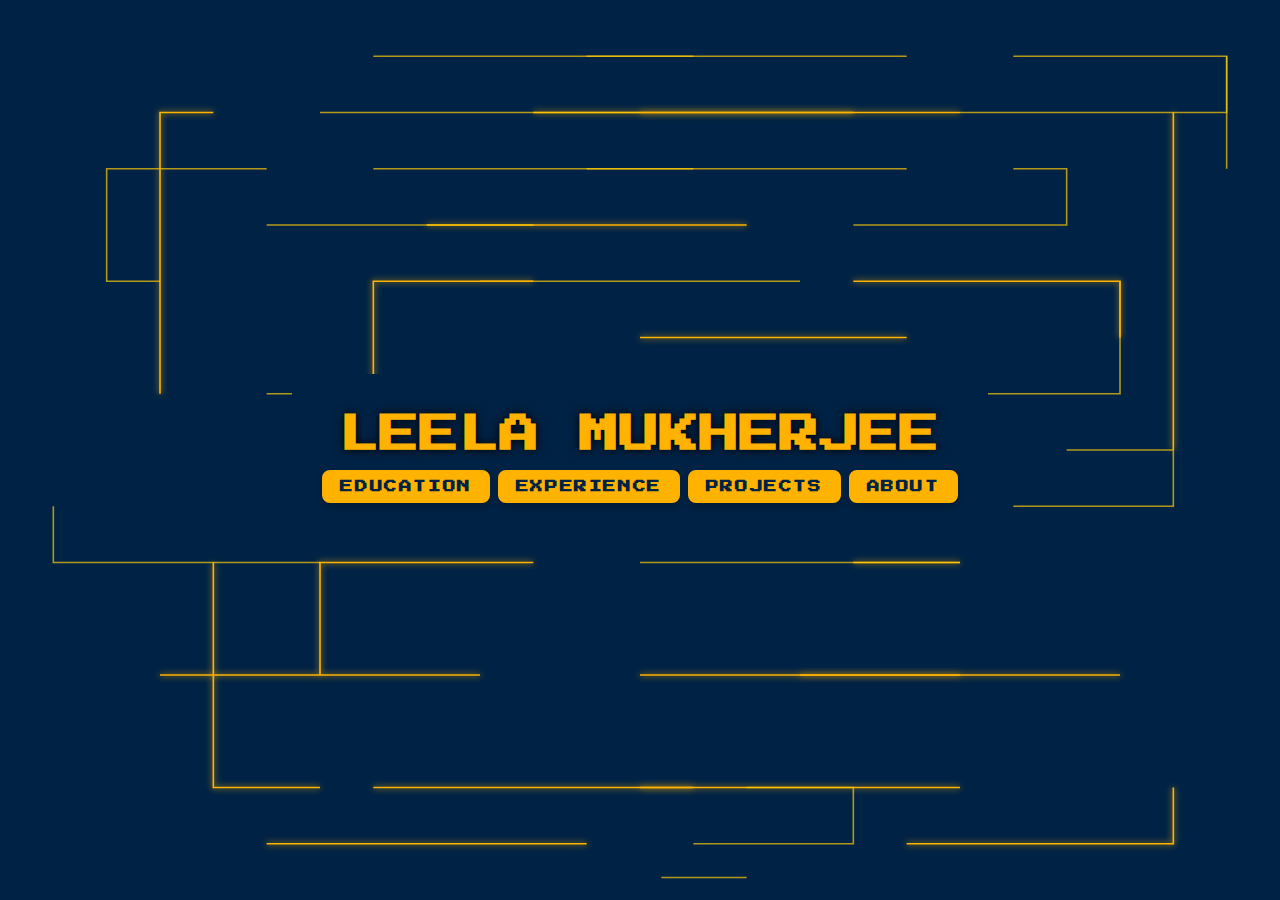
<file: index.html>
<!DOCTYPE html>
<html lang="en">
<head>
    <meta charset="UTF-8">
    <meta name="viewport" content="width=device-width, initial-scale=1.0">
    <title>Portfolio - Leela Mukherjee</title>
    <link href="https://fonts.googleapis.com/css2?family=Press+Start+2P&display=swap" rel="stylesheet">
    <link rel="stylesheet" href="style.css">
</head>
<body class="homepage">
    <!-- Background Animation -->
    <div class="background">
        <svg xmlns="http://www.w3.org/2000/svg" viewBox="0 0 1200 800" preserveAspectRatio="none">
            <!-- Glow Filter -->
            <defs>
                <filter id="glow" x="-50%" y="-50%" width="200%" height="200%">
                    <feGaussianBlur stdDeviation="3" result="coloredBlur"/>
                    <feMerge>
                        <feMergeNode in="coloredBlur"/>
                        <feMergeNode in="SourceGraphic"/>
                    </feMerge>
                </filter>
            </defs>

            <!-- Circuit Paths -->
            <path class="circuit" d="M50 50 H1150 V150 H100 V250 H1050 V350 H150" />
            <path class="circuit glow" d="M200 200 V700 H1000 V600 H300 V500 H900" />
            <path class="circuit" d="M100 400 H1100 V450 H50 V500 H1150" />
            <path class="circuit glow" d="M300 100 H900 V200 H400 V300 H850" />
            <path class="circuit" d="M400 700 H800 V750 H500 V780 H700" />
            <path class="circuit glow" d="M150 650 V100 H1100 V750 H200" />
            <path class="circuit" d="M250 50 H1150 V100 H200 V150 H1000 V200 H250" />
            <path class="circuit glow" d="M150 300 V600 H1050 V250 H350 V700 H900" />
        </svg>
    </div>

    <!-- Centralized Content -->
    <div class="content">
        <h1>Leela Mukherjee</h1>
        <!-- <p>Aspiring Computer Engineer</p> -->
        <div class="buttons">
            <a href="education.html">Education</a>
            <a href="experience.html">Experience</a>
            <a href="projects.html">Projects</a>
            <a href="about.html">About</a>
        </div>
    </div>
</body>
</html>
</file>
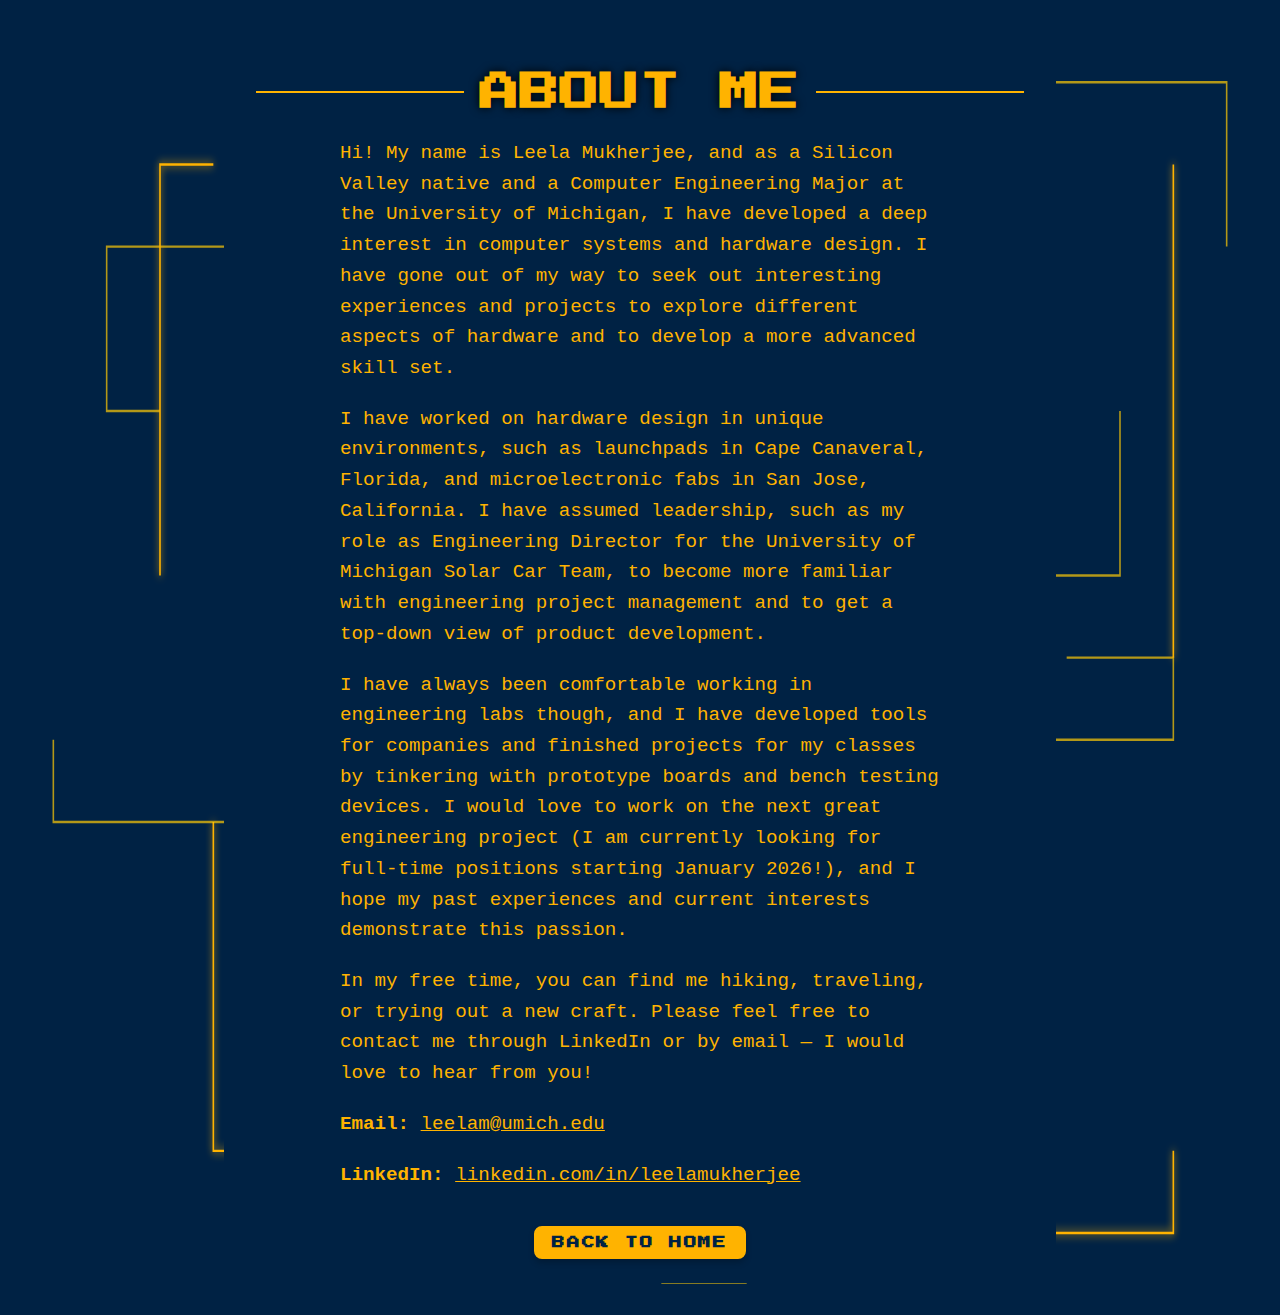
<file: about.html>
<!DOCTYPE html>
<html lang="en">
<head>
  <meta charset="UTF-8" />
  <meta name="viewport" content="width=device-width, initial-scale=1.0" />
  <title>About - Leela Mukherjee</title>
  <link href="https://fonts.googleapis.com/css2?family=Press+Start+2P&display=swap" rel="stylesheet" />
  <link rel="stylesheet" href="style.css" />
</head>
<body class="education-page">
  <!-- Background Animation -->
  <div class="background">
    <svg xmlns="http://www.w3.org/2000/svg" viewBox="0 0 1200 800" preserveAspectRatio="none">
      <defs>
        <filter id="glow" x="-50%" y="-50%" width="200%" height="200%">
          <feGaussianBlur stdDeviation="3" result="coloredBlur" />
          <feMerge>
            <feMergeNode in="coloredBlur"/>
            <feMergeNode in="SourceGraphic"/>
          </feMerge>
        </filter>
      </defs>
      <path class="circuit" d="M50 50 H1150 V150 H100 V250 H1050 V350 H150" />
      <path class="circuit glow" d="M200 200 V700 H1000 V600 H300 V500 H900" />
      <path class="circuit" d="M100 400 H1100 V450 H50 V500 H1150" />
      <path class="circuit glow" d="M300 100 H900 V200 H400 V300 H850" />
      <path class="circuit" d="M400 700 H800 V750 H500 V780 H700" />
      <path class="circuit glow" d="M150 650 V100 H1100 V750 H200" />
    </svg>
  </div>

  <!-- Centralized Content -->
  <div class="content">
    <h1>About Me</h1>

    <div class="education-details about-text">
      <p>
        Hi! My name is Leela Mukherjee, and as a Silicon Valley native and a Computer Engineering Major at the University of Michigan, I have developed a deep interest in computer systems and hardware design. I have gone out of my way to seek out interesting experiences and projects to explore different aspects of hardware and to develop a more advanced skill set.
      </p>

      <p>
        I have worked on hardware design in unique environments, such as launchpads in Cape Canaveral, Florida, and microelectronic fabs in San Jose, California. I have assumed leadership, such as my role as Engineering Director for the University of Michigan Solar Car Team, to become more familiar with engineering project management and to get a top-down view of product development.
      </p>

      <p>
        I have always been comfortable working in engineering labs though, and I have developed tools for companies and finished projects for my classes by tinkering with prototype boards and bench testing devices. I would love to work on the next great engineering project (I am currently looking for full-time positions starting January 2026!), and I hope my past experiences and current interests demonstrate this passion.
      </p>

      <p>
        In my free time, you can find me hiking, traveling, or trying out a new craft. Please feel free to contact me through LinkedIn or by email — I would love to hear from you!
      </p>

      <p><strong>Email:</strong> <a href="mailto:leelam@umich.edu" style="color: #FFB300; text-decoration: underline;">leelam@umich.edu</a></p>
      <p><strong>LinkedIn:</strong> <a href="https://linkedin.com/in/leelamukherjee" target="_blank" style="color: #FFB300; text-decoration: underline;">linkedin.com/in/leelamukherjee</a></p>
    </div>

    <a href="index.html" class="back-button">Back to Home</a>
  </div>
</body>
</html>
</file>
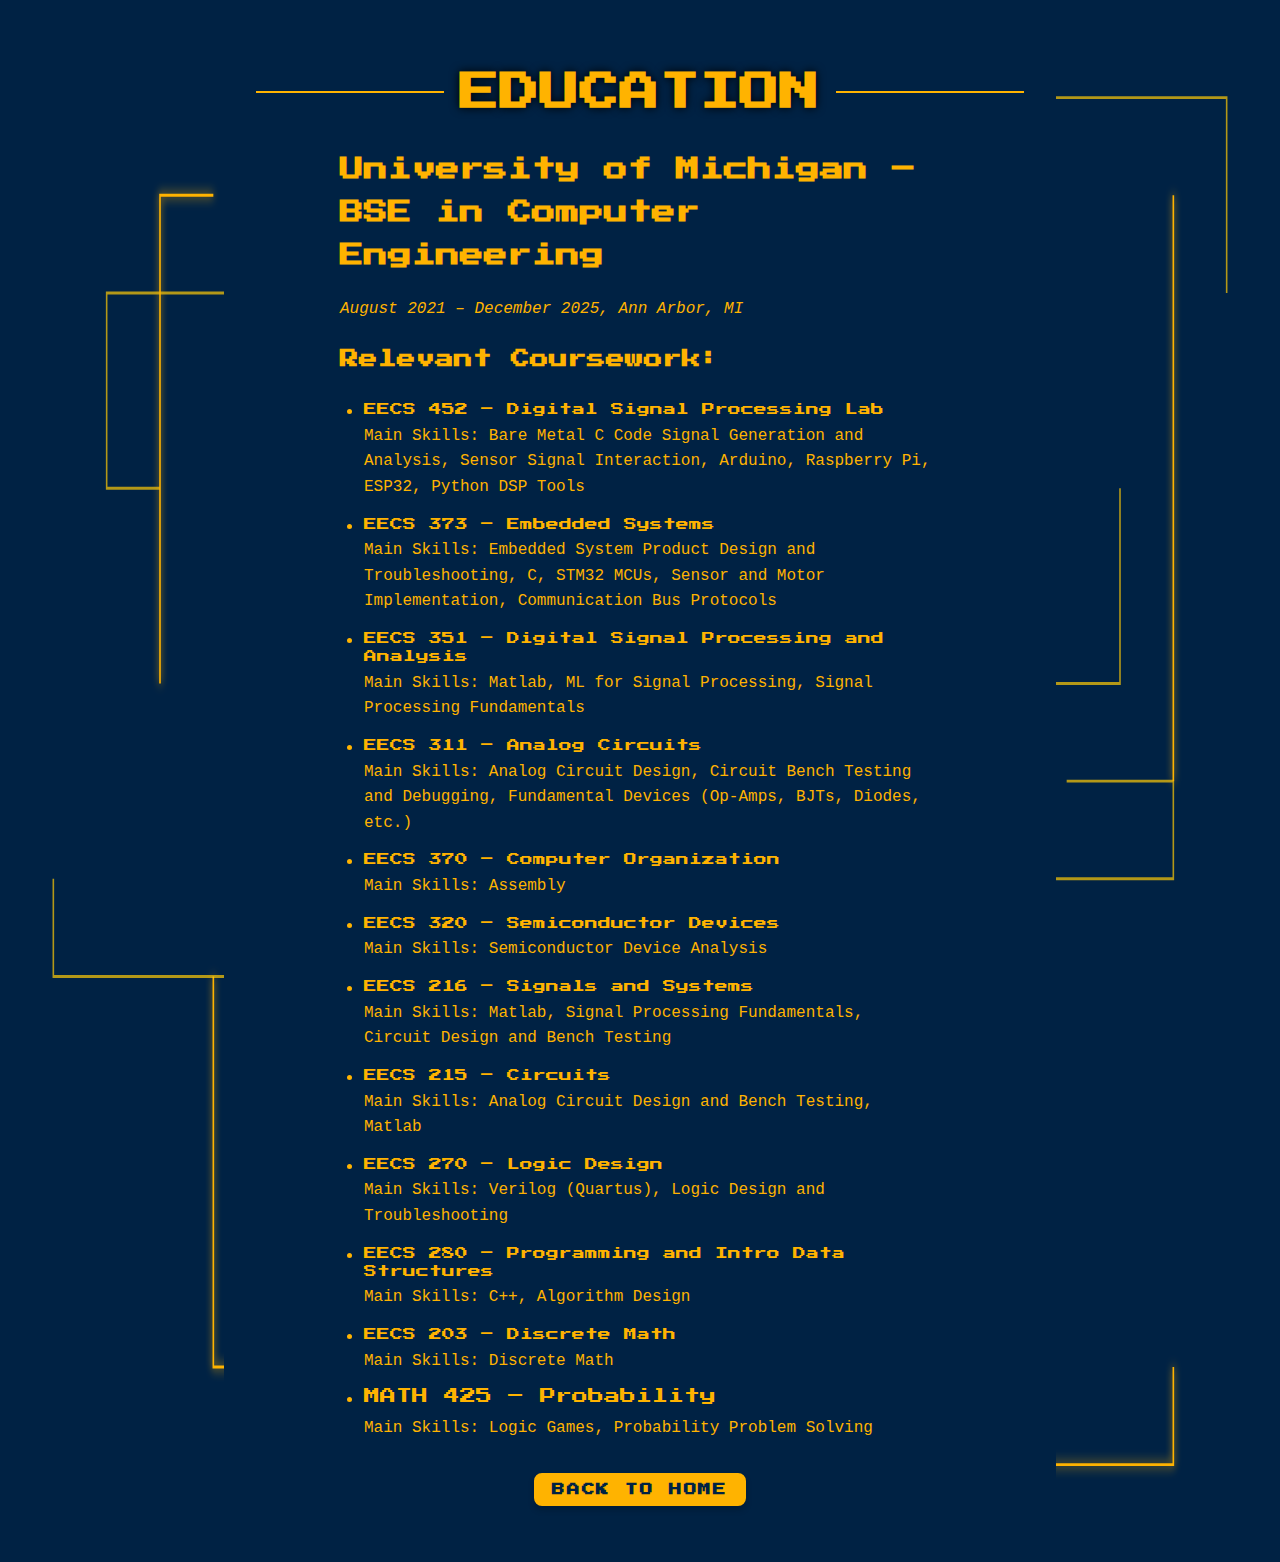
<file: education.html>
<!DOCTYPE html>
<html lang="en">
<head>
    <meta charset="UTF-8">
    <meta name="viewport" content="width=device-width, initial-scale=1.0">
    <title>Education - Leela Mukherjee</title>
    <link href="https://fonts.googleapis.com/css2?family=Press+Start+2P&display=swap" rel="stylesheet">
    <link rel="stylesheet" href="style.css">
</head>
<body class="education-page">
    <!-- Background Animation -->
    <div class="background">
        <svg xmlns="http://www.w3.org/2000/svg" viewBox="0 0 1200 800" preserveAspectRatio="none">
            <!-- Glow Filter -->
            <defs>
                <filter id="glow" x="-50%" y="-50%" width="200%" height="200%">
                    <feGaussianBlur stdDeviation="3" result="coloredBlur"/>
                    <feMerge>
                        <feMergeNode in="coloredBlur"/>
                        <feMergeNode in="SourceGraphic"/>
                    </feMerge>
                </filter>
            </defs>

            <!-- Circuit Paths -->
            <path class="circuit" d="M50 50 H1150 V150 H100 V250 H1050 V350 H150" />
            <path class="circuit glow" d="M200 200 V700 H1000 V600 H300 V500 H900" />
            <path class="circuit" d="M100 400 H1100 V450 H50 V500 H1150" />
            <path class="circuit glow" d="M300 100 H900 V200 H400 V300 H850" />
            <path class="circuit" d="M400 700 H800 V750 H500 V780 H700" />
            <path class="circuit glow" d="M150 650 V100 H1100 V750 H200" />
        </svg>
    </div>

    <!-- Centralized Content -->
    <div class="content">
        <h1>Education</h1>

        <div class="education-details">
            <h2>University of Michigan – BSE in Computer Engineering</h2>
            <span class="subtext">August 2021 – December 2025, Ann Arbor, MI</span>

            <h3>Relevant Coursework:</h3>
            <ul class="course-list">
                <li>
                    <div class="course-title-1">EECS 452 – Digital Signal Processing Lab</div>
                    <span class="skills">Main Skills: Bare Metal C Code Signal Generation and Analysis, Sensor Signal Interaction, Arduino, Raspberry Pi, ESP32, Python DSP Tools</span>
                </li>
                <li>
                    <div class="course-title-1">EECS 373 – Embedded Systems</div>
                    <span class="skills">Main Skills: Embedded System Product Design and Troubleshooting, C, STM32 MCUs, Sensor and Motor Implementation, Communication Bus Protocols</span>
                </li>
                <li>
                    <div class="course-title-1">EECS 351 – Digital Signal Processing and Analysis</div>
                    <span class="skills">Main Skills: Matlab, ML for Signal Processing, Signal Processing Fundamentals</span>
                </li>
                <li>
                    <div class="course-title-1">EECS 311 – Analog Circuits</div>
                    <span class="skills">Main Skills: Analog Circuit Design, Circuit Bench Testing and Debugging, Fundamental Devices (Op-Amps, BJTs, Diodes, etc.)</span>
                </li>
                <li>
                    <div class="course-title-1">EECS 370 – Computer Organization</div>
                    <span class="skills">Main Skills: Assembly</span>
                </li>
                <li>
                    <div class="course-title-1">EECS 320 – Semiconductor Devices</div>
                    <span class="skills">Main Skills: Semiconductor Device Analysis</span>
                </li>
                <li>
                    <div class="course-title-1">EECS 216 – Signals and Systems</div>
                    <span class="skills">Main Skills: Matlab, Signal Processing Fundamentals, Circuit Design and Bench Testing</span>
                </li>
                <li>
                    <div class="course-title-1">EECS 215 – Circuits</div>
                    <span class="skills">Main Skills: Analog Circuit Design and Bench Testing, Matlab</span>
                </li>
                <li>
                    <div class="course-title-1">EECS 270 – Logic Design</div>
                    <span class="skills">Main Skills: Verilog (Quartus), Logic Design and Troubleshooting</span>
                </li>
                <li>
                    <div class="course-title-1">EECS 280 – Programming and Intro Data Structures</div>
                    <span class="skills">Main Skills: C++, Algorithm Design</span>
                </li>
                <li>
                    <div class="course-title-1">EECS 203 – Discrete Math</div>
                    <span class="skills">Main Skills: Discrete Math</span>
                </li>
                <li>
                    <div class="course-title-1-1">MATH 425 – Probability</div>
                    <span class="skills">Main Skills: Logic Games, Probability Problem Solving</span>
                </li>
            </ul>
        </div>
        
        
        <a href="index.html" class="back-button">Back to Home</a>
    </div>
</body>
</html>
</file>
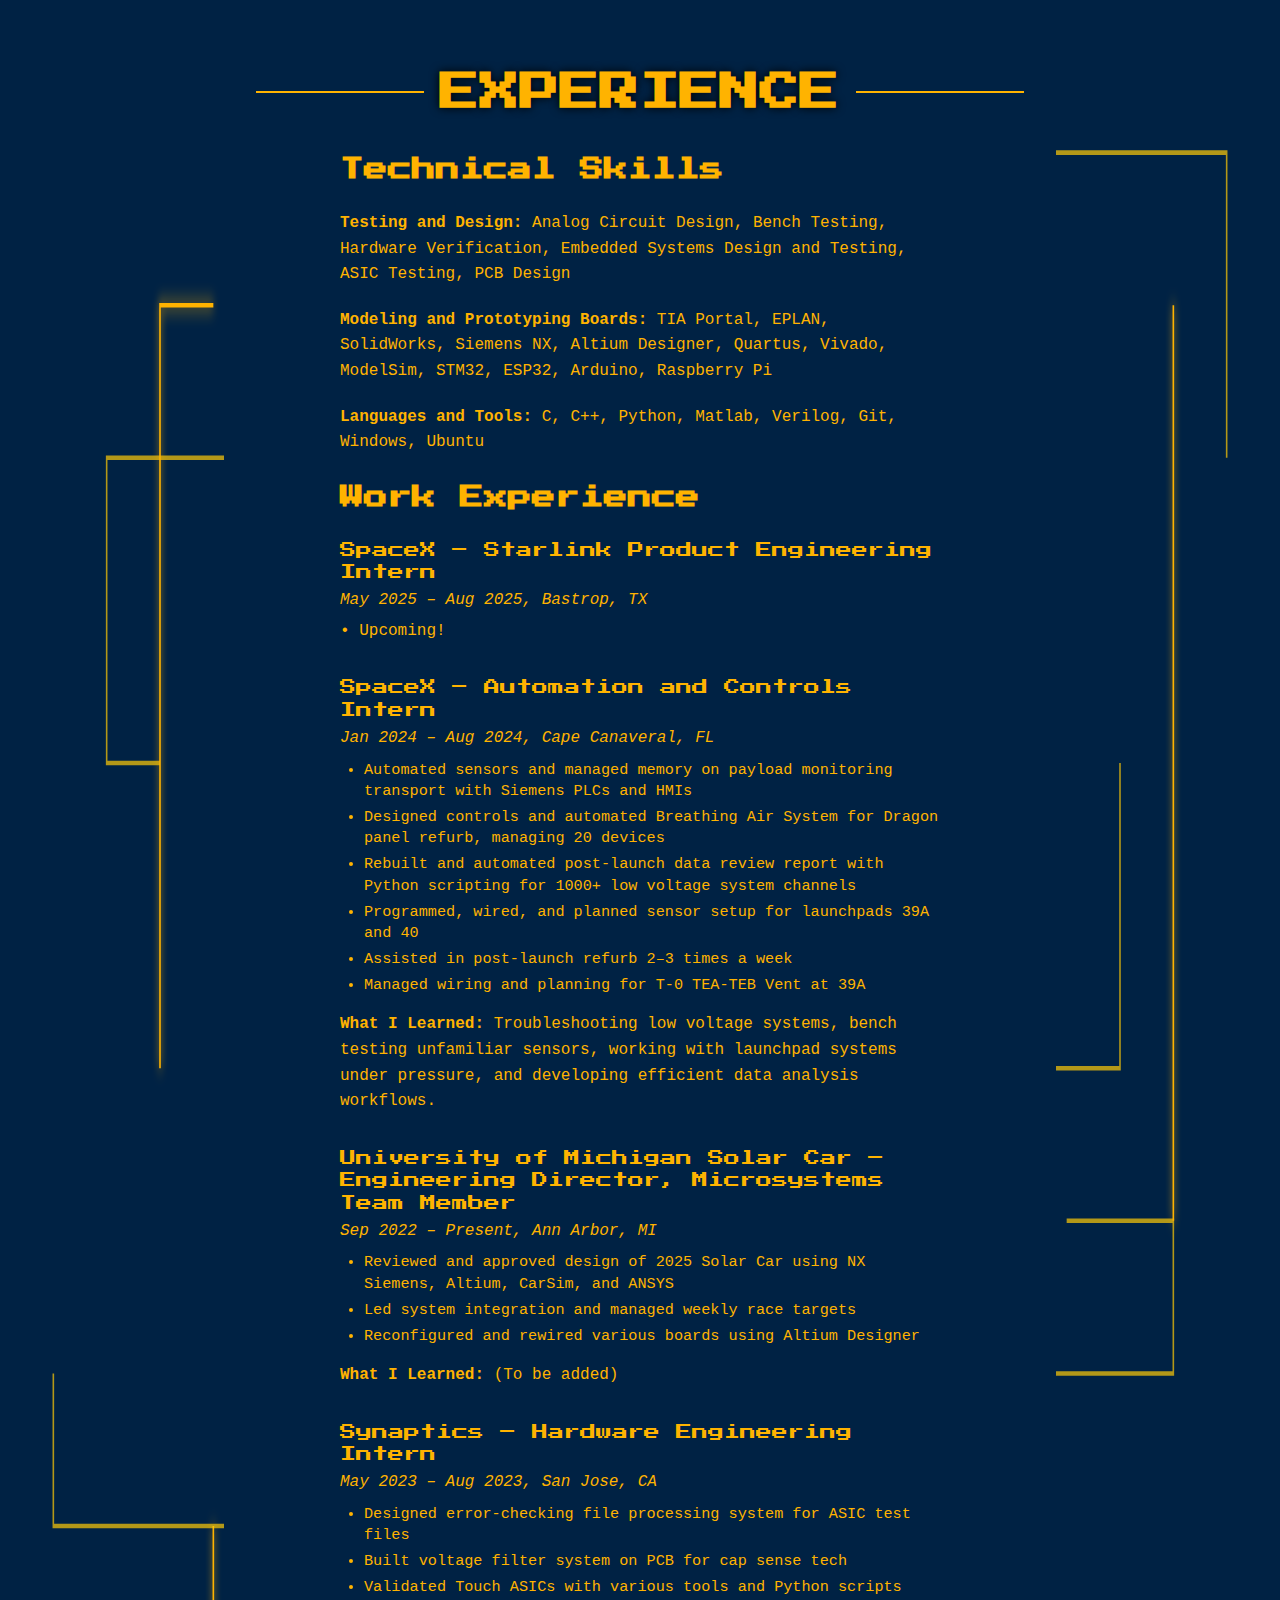
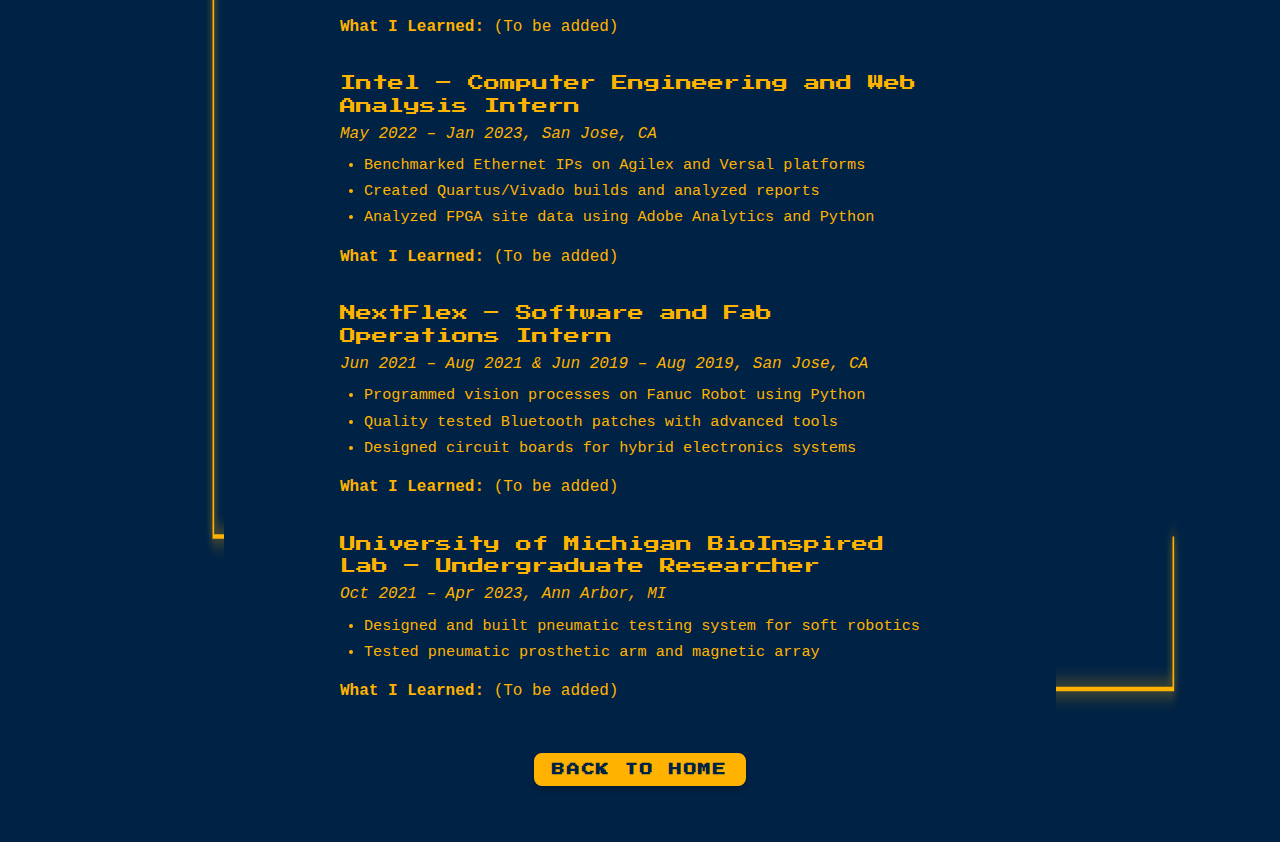
<file: experience.html>
<!DOCTYPE html>
<html lang="en">
<head>
    <meta charset="UTF-8" />
    <meta name="viewport" content="width=device-width, initial-scale=1.0" />
    <title>Experience - Leela Mukherjee</title>
    <link href="https://fonts.googleapis.com/css2?family=Press+Start+2P&display=swap" rel="stylesheet" />
    <link rel="stylesheet" href="style.css" />
</head>
<body class="education-page">
    <!-- Background Animation -->
    <div class="background">
        <svg xmlns="http://www.w3.org/2000/svg" viewBox="0 0 1200 800" preserveAspectRatio="none">
            <defs>
                <filter id="glow" x="-50%" y="-50%" width="200%" height="200%">
                    <feGaussianBlur stdDeviation="3" result="coloredBlur" />
                    <feMerge>
                        <feMergeNode in="coloredBlur" />
                        <feMergeNode in="SourceGraphic" />
                    </feMerge>
                </filter>
            </defs>
            <path class="circuit" d="M50 50 H1150 V150 H100 V250 H1050 V350 H150" />
            <path class="circuit glow" d="M200 200 V700 H1000 V600 H300 V500 H900" />
            <path class="circuit" d="M100 400 H1100 V450 H50 V500 H1150" />
            <path class="circuit glow" d="M300 100 H900 V200 H400 V300 H850" />
            <path class="circuit" d="M400 700 H800 V750 H500 V780 H700" />
            <path class="circuit glow" d="M150 650 V100 H1100 V750 H200" />
        </svg>
    </div>

    <!-- Content -->
    <div class="content">
        <h1>Experience</h1>

        <div class="education-details">
            <h2>Technical Skills</h2>
            <p class="skills"><strong>Testing and Design:</strong> Analog Circuit Design, Bench Testing, Hardware Verification, Embedded Systems Design and Testing, ASIC Testing, PCB Design</p>
            <p class="skills"><strong>Modeling and Prototyping Boards:</strong> TIA Portal, EPLAN, SolidWorks, Siemens NX, Altium Designer, Quartus, Vivado, ModelSim, STM32, ESP32, Arduino, Raspberry Pi</p>
            <p class="skills"><strong>Languages and Tools:</strong> C, C++, Python, Matlab, Verilog, Git, Windows, Ubuntu</p>

            <h2>Work Experience</h2>
            <div class="course-entry">
                <div class="course-title">SpaceX – Starlink Product Engineering Intern</div>
                <span class="subtext">May 2025 – Aug 2025, Bastrop, TX</span>
                <span class="skills">• Upcoming!</span>
            </div>

            <div class="course-entry">
                <div class="course-title">SpaceX – Automation and Controls Intern</div>
                <span class="subtext">Jan 2024 – Aug 2024, Cape Canaveral, FL</span>
                <ul class="skills">
                    <li>Automated sensors and managed memory on payload monitoring transport with Siemens PLCs and HMIs</li>
                    <li>Designed controls and automated Breathing Air System for Dragon panel refurb, managing 20 devices</li>
                    <li>Rebuilt and automated post-launch data review report with Python scripting for 1000+ low voltage system channels</li>
                    <li>Programmed, wired, and planned sensor setup for launchpads 39A and 40</li>
                    <li>Assisted in post-launch refurb 2–3 times a week</li>
                    <li>Managed wiring and planning for T-0 TEA-TEB Vent at 39A</li>
                </ul>
                <span class="skills"><strong>What I Learned:</strong> Troubleshooting low voltage systems, bench testing unfamiliar sensors, working with launchpad systems under pressure, and developing efficient data analysis workflows.</span>
            </div>

            <div class="course-entry">
                <div class="course-title">University of Michigan Solar Car – Engineering Director, Microsystems Team Member</div>
                <span class="subtext">Sep 2022 – Present, Ann Arbor, MI</span>
                <ul class="skills">
                    <li>Reviewed and approved design of 2025 Solar Car using NX Siemens, Altium, CarSim, and ANSYS</li>
                    <li>Led system integration and managed weekly race targets</li>
                    <li>Reconfigured and rewired various boards using Altium Designer</li>
                </ul>
                <span class="skills"><strong>What I Learned:</strong> (To be added)</span>
            </div>

            <div class="course-entry">
                <div class="course-title">Synaptics – Hardware Engineering Intern</div>
                <span class="subtext">May 2023 – Aug 2023, San Jose, CA</span>
                <ul class="skills">
                    <li>Designed error-checking file processing system for ASIC test files</li>
                    <li>Built voltage filter system on PCB for cap sense tech</li>
                    <li>Validated Touch ASICs with various tools and Python scripts</li>
                </ul>
                <span class="skills"><strong>What I Learned:</strong> (To be added)</span>
            </div>

            <div class="course-entry">
                <div class="course-title">Intel – Computer Engineering and Web Analysis Intern</div>
                <span class="subtext">May 2022 – Jan 2023, San Jose, CA</span>
                <ul class="skills">
                    <li>Benchmarked Ethernet IPs on Agilex and Versal platforms</li>
                    <li>Created Quartus/Vivado builds and analyzed reports</li>
                    <li>Analyzed FPGA site data using Adobe Analytics and Python</li>
                </ul>
                <span class="skills"><strong>What I Learned:</strong> (To be added)</span>
            </div>

            <div class="course-entry">
                <div class="course-title">NextFlex – Software and Fab Operations Intern</div>
                <span class="subtext">Jun 2021 – Aug 2021 & Jun 2019 – Aug 2019, San Jose, CA</span>
                <ul class="skills">
                    <li>Programmed vision processes on Fanuc Robot using Python</li>
                    <li>Quality tested Bluetooth patches with advanced tools</li>
                    <li>Designed circuit boards for hybrid electronics systems</li>
                </ul>
                <span class="skills"><strong>What I Learned:</strong> (To be added)</span>
            </div>

            <div class="course-entry">
                <div class="course-title">University of Michigan BioInspired Lab – Undergraduate Researcher</div>
                <span class="subtext">Oct 2021 – Apr 2023, Ann Arbor, MI</span>
                <ul class="skills">
                    <li>Designed and built pneumatic testing system for soft robotics</li>
                    <li>Tested pneumatic prosthetic arm and magnetic array</li>
                </ul>
                <span class="skills"><strong>What I Learned:</strong> (To be added)</span>
            </div>
        </div>

        <a href="index.html" class="back-button">Back to Home</a>
    </div>
</body>
</html>
</file>
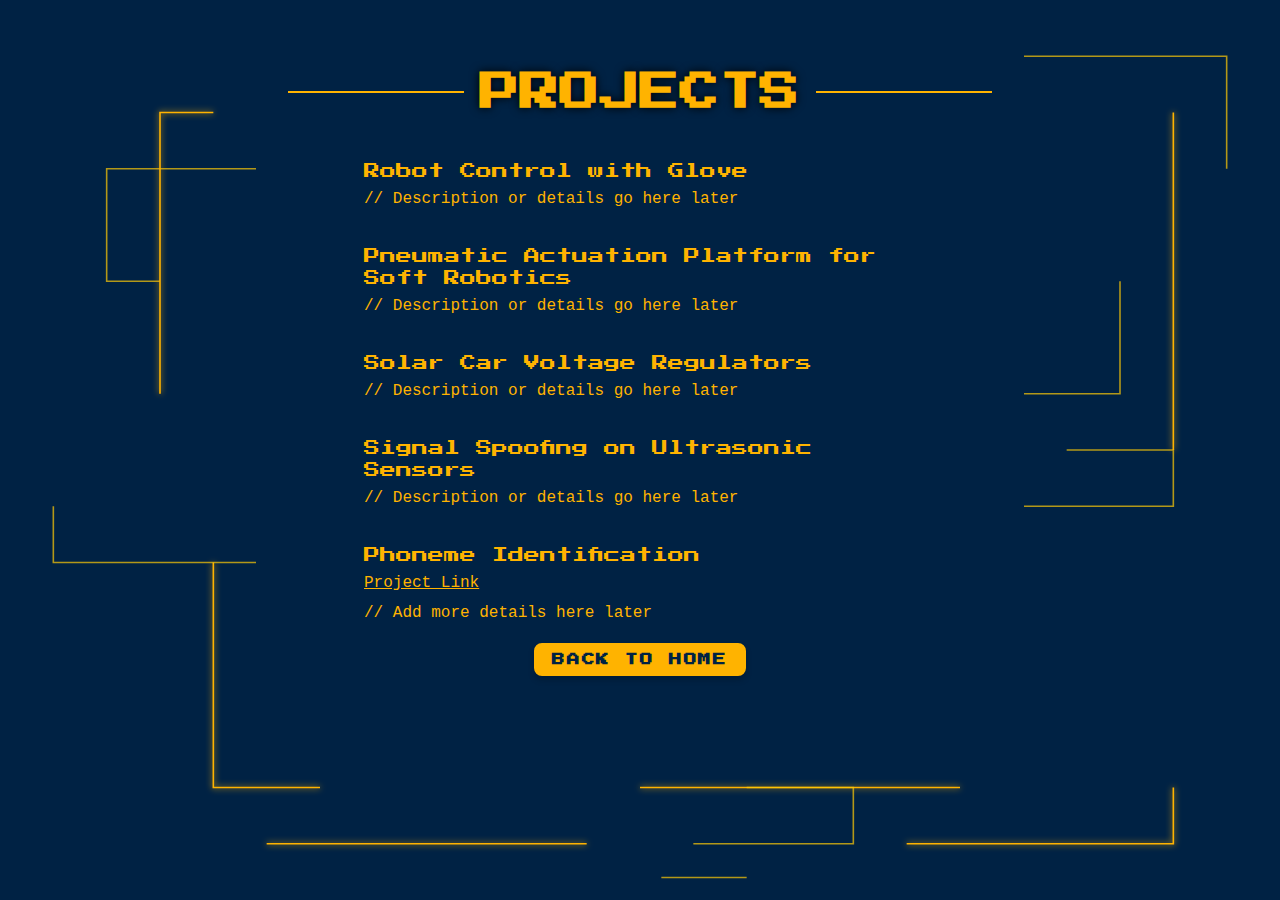
<file: projects.html>
<!DOCTYPE html>
<html lang="en">
<head>
  <meta charset="UTF-8" />
  <meta name="viewport" content="width=device-width, initial-scale=1.0"/>
  <title>Projects - Leela Mukherjee</title>
  <link href="https://fonts.googleapis.com/css2?family=Press+Start+2P&display=swap" rel="stylesheet" />
  <link rel="stylesheet" href="style.css" />
</head>
<body class="education-page">
  <!-- Background Animation -->
  <div class="background">
    <svg xmlns="http://www.w3.org/2000/svg" viewBox="0 0 1200 800" preserveAspectRatio="none">
      <defs>
        <filter id="glow" x="-50%" y="-50%" width="200%" height="200%">
          <feGaussianBlur stdDeviation="3" result="coloredBlur" />
          <feMerge>
            <feMergeNode in="coloredBlur"/>
            <feMergeNode in="SourceGraphic"/>
          </feMerge>
        </filter>
      </defs>
      <path class="circuit" d="M50 50 H1150 V150 H100 V250 H1050 V350 H150" />
      <path class="circuit glow" d="M200 200 V700 H1000 V600 H300 V500 H900" />
      <path class="circuit" d="M100 400 H1100 V450 H50 V500 H1150" />
      <path class="circuit glow" d="M300 100 H900 V200 H400 V300 H850" />
      <path class="circuit" d="M400 700 H800 V750 H500 V780 H700" />
      <path class="circuit glow" d="M150 650 V100 H1100 V750 H200" />
    </svg>
  </div>

  <!-- Centralized Content -->
  <div class="content">
    <h1>Projects</h1>
    <div class="education-details">

        <div class="project-entry">
            <div class="course-title">Robot Control with Glove</div>
            <span class="skills">// Description or details go here later</span>
          </div>
          
          <div class="project-entry">
            <div class="course-title">Pneumatic Actuation Platform for Soft Robotics</div>
            <span class="skills">// Description or details go here later</span>
          </div>
          
          <div class="project-entry">
            <div class="course-title">Solar Car Voltage Regulators</div>
            <span class="skills">// Description or details go here later</span>
          </div>
          
          <div class="project-entry">
            <div class="course-title">Signal Spoofing on Ultrasonic Sensors</div>
            <span class="skills">// Description or details go here later</span>
          </div>
          
          <div class="project-entry">
            <div class="course-title">Phoneme Identification</div>
            <span class="skills">
              <a href="https://sites.google.com/umich.edu/eecs351phonemes2024/home" target="_blank" style="color:#FFB300; text-decoration: underline; font-family: 'Courier New', monospace;">
                Project Link
              </a>
            </span>
            <span class="skills">// Add more details here later</span>
          </div>
          
    </div>

    <a href="index.html" class="back-button">Back to Home</a>
  </div>
</body>
</html>
</file>
<file: style.css>
/* General Styles */
body {
    margin: 0;
    padding: 0;
    background-color: #002244; /* Michigan blue */
    font-family: 'Press Start 2P', sans-serif;
    color: #FFB300;
    position: relative;
}

/* Homepage layout */
body.homepage {
    height: 100vh;
    overflow: hidden;
    display: flex;
    justify-content: center;
    align-items: center;
}

/* Education page layout */
body.education-page {
    min-height: 100vh;
    overflow-y: auto;
    overflow-x: hidden;
    display: flex;
    justify-content: center;
    align-items: start;
}


/* Background Animation */
.background {
    position: absolute;
    top: 0;
    left: 0;
    width: 100%;
    height: 100%;
    z-index: -1; /* Ensure it's behind the text */
}

svg {
    width: 100%;
    height: 100%;
}

.circuit {
    fill: none;
    stroke: rgba(255, 203, 5, 0.7); /* Maize circuit lines */
    stroke-width: 1.5;
    stroke-dasharray: 300;
    stroke-dashoffset: 300;
    animation: circuitDraw 6s linear infinite, circuitPulse 3s ease-in-out infinite alternate;
}

.circuit.glow {
    stroke: #FFB300; /* Bright maize glow */
    filter: url(#glow);
}

@keyframes circuitDraw {
    0% {
        stroke-dashoffset: 300;
    }
    100% {
        stroke-dashoffset: 0;
    }
}

@keyframes circuitPulse {
    0% {
        opacity: 0.7;
    }
    100% {
        opacity: 1;
    }
}

/* Centralized Content */
.content {
    position: relative;
    text-align: center;
    z-index: 1; /* Ensure it's above the circuits */
    background-color: #002244; /* Matches background color to "mask" the circuits */
    padding: 1.5rem 1rem;
    margin-top: 2rem;
    margin-bottom: 2rem;
}

h1 {
    font-size: 2.5rem; /* Adjusted for smaller screens */
    font-weight: bold;
    text-transform: uppercase;
    margin: 0;
    color: #FFB300;
    text-shadow: 0 0 10px #000; /* Text glow effect */
    padding: 1rem;
    display: flex;
    align-items: center;
    justify-content: center;
    gap: 1rem;
    position: relative;
}

/* Lines next to the name */
h1::before, h1::after {
    content: "";
    flex: 1;
    height: 2px;
    background: #FFB300;
}

p {
    font-size: 1.2rem;
    margin: 10px 0 20px;
    color: #FFB300;
}

/* Buttons */
.buttons {
    display: flex;
    justify-content: center;
    gap: 0.5rem;
    flex-wrap: wrap;
}

.buttons a {
    display: inline-block;
    text-decoration: none;
    background-color: #FFB300; /* Maize background */
    color: #002244; /* Blue text */
    font-size: 0.8rem;
    padding: 0.5rem 1rem;
    border: 2px solid #FFB300;
    border-radius: 8px;
    text-transform: uppercase;
    letter-spacing: 0.1rem;
    font-weight: bold;
    transition: all 0.3s ease;
    box-shadow: 0 4px 6px rgba(0, 0, 0, 0.2);
}

.buttons a:hover {
    background-color: #002244; /* Switch to blue */
    color: #FFB300; /* Text becomes maize */
    border-color: #FFB300; /* Border remains maize */
    box-shadow: 0 8px 12px rgba(0, 0, 0, 0.4);
    transform: translateY(-4px); /* Lift effect */
}

.buttons a:active {
    transform: translateY(2px); /* Button pressed effect */
    box-shadow: 0 2px 4px rgba(0, 0, 0, 0.2);
}

/* Media Query for Smaller Screens */
@media (max-width: 768px) {
    .content {
        padding: 1rem;
    }

    h1 {
        font-size: 2rem;
        line-height: 1.2;
    }

    .buttons a {
        padding: 0.5rem;
        font-size: 0.7rem;
    }

    .buttons {
        gap: 0.3rem;
    }
}

/* Education Section Details */
.education-details {
    text-align: left;
    margin: 1rem auto;
    max-width: 600px;
    line-height: 1.8; /* Spacing between lines */
    font-size: 1rem; /* Adjust text size */
    color: #FFB300; /* Maize text */
    padding: 1rem;
}

/* List Style */
.education-details ul {
    padding-left: 1.5rem;
    margin-top: 0.5rem;
}

.education-details li {
    margin-bottom: 0.5rem;
}

/* Back Button */
.back-button {
    display: inline-block;
    margin-top: 1rem;
    text-decoration: none;
    background-color: #FFB300; /* Maize */
    color: #002244; /* Blue */
    font-size: 0.8rem;
    padding: 0.5rem 1rem;
    border: 2px solid #FFB300;
    border-radius: 8px;
    text-transform: uppercase;
    letter-spacing: 0.1rem;
    font-weight: bold;
    transition: all 0.3s ease;
    box-shadow: 0 4px 6px rgba(0, 0, 0, 0.2);
    text-align: center;
}

.back-button:hover {
    background-color: #002244; /* Switch to blue */
    color: #FFB300; /* Text becomes maize */
    border-color: #FFB300;
    box-shadow: 0 8px 12px rgba(0, 0, 0, 0.4);
    transform: translateY(-4px);
}

.back-button:active {
    transform: translateY(2px);
    box-shadow: 0 2px 4px rgba(0, 0, 0, 0.2);
}

.education-details {
    width: 75%;
    max-width: 800px;
    margin: 0 auto;
    padding: 0rem 0rem;
}

/* Only on big screens (e.g. desktops 1440px and up), make it wider */
@media (min-width: 1440px) {
    .education-details {
        max-width: 1300px;
    }
}


.course-entry {
    margin-bottom: 2rem;
}

.course-title {
    font-family: 'Press Start 2P', sans-serif;
    font-size: 1rem;
    color: #FFB300;
    line-height: 1.4;
}

.course-title-1 {
    font-family: 'Press Start 2P', sans-serif;
    font-size: .8rem;
    color: #FFB300;
    line-height: 1.4;
}

.skills {
    font-family: 'Courier New', monospace;
    font-size: 1rem;
    line-height: 1.6;
    color: #FFB300;
    display: block;
    margin-top: 0.3rem;
}

.subtext {
    font-family: 'Courier New', monospace;
    font-size: 1rem;
    line-height: 1.6;
    color: #FFB300;
    display: block;
    margin-top: 0.3rem;
    font-style: italic;
}

.education-details ul.skills {
    list-style-type: disc;
    padding-left: 1.5rem;
    margin-top: 0.5rem;
}

.education-details ul.skills li {
    margin-bottom: 0.3rem;
    font-family: 'Courier New', monospace;
    font-size: 0.95rem;
    line-height: 1.4;
    color: #FFB300;
}

.project-entry {
    margin-top: 2rem; /* space between projects */
}

.about-text {
    font-family: 'Courier New', monospace;
    font-size: 0.95rem;
    line-height: 1.6;
    color: #FFB300;
}

.about-text a {
    color: #FFB300;
    text-decoration: underline;
}
</file>
